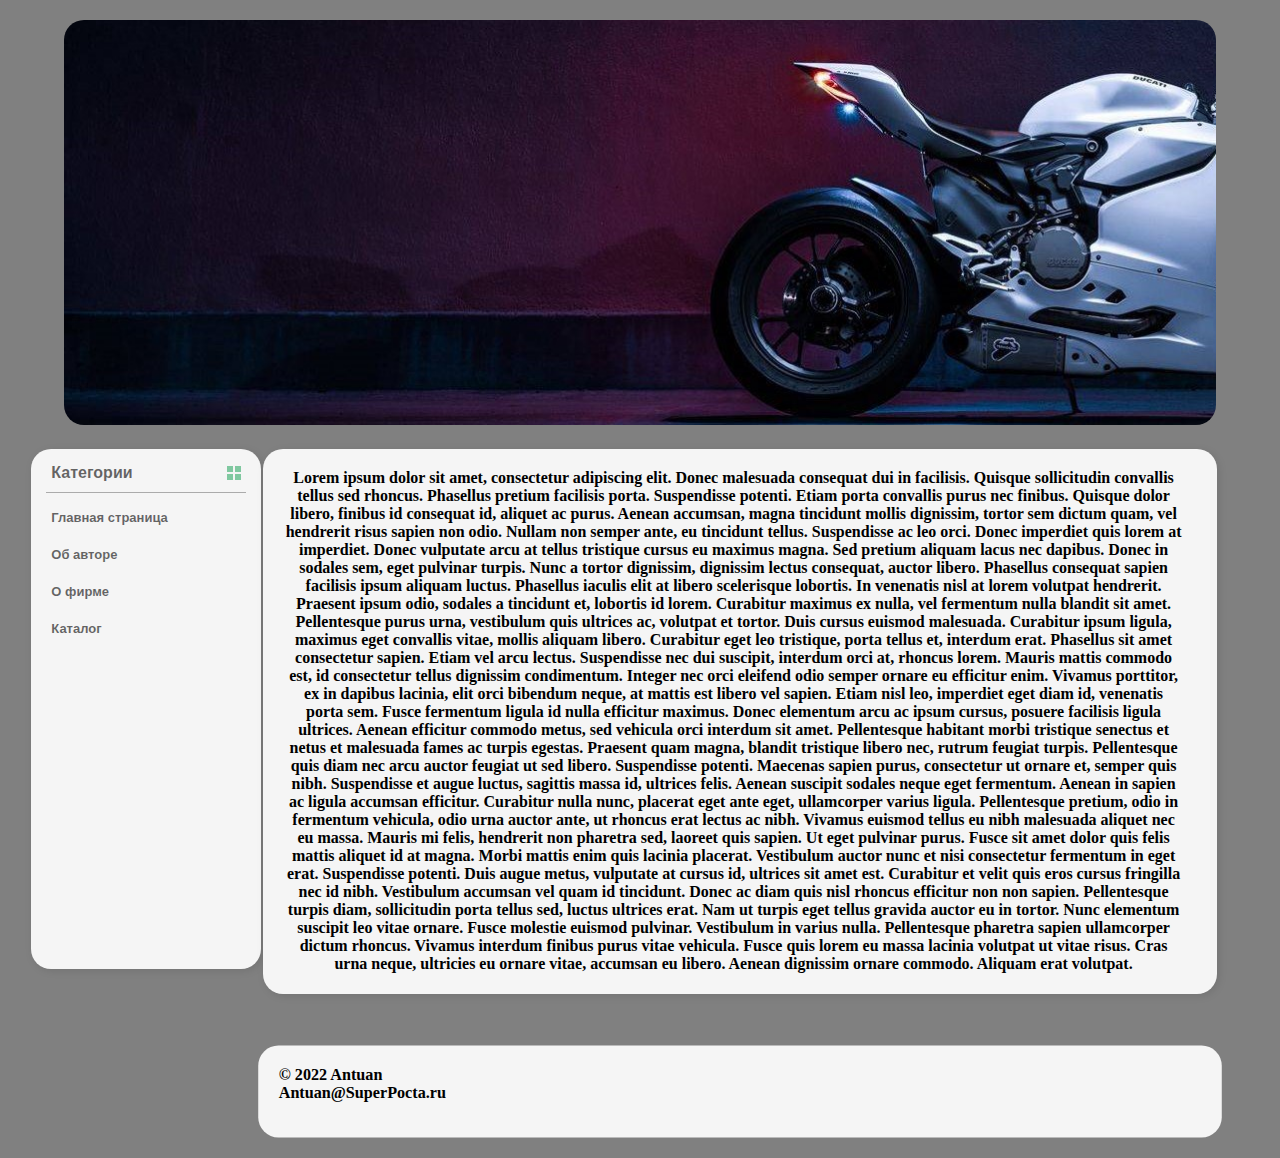
<file: index.html>
<html>
<head>
  <meta http-equiv="Content-Type" content="text/html; charset=utf-8">
  <title>Лаб №1</title>
  <link rel="stylesheet" href="style.css" type="text/css">
 </head>
 <body>
    <table>
        <tr>
            <div class="top_Image" style="background-image: url(img/90280713-a8cf-4c67-8dce-da71dcd36cbf.jfif);">
                
            </div>
        </tr>
      <tr>
        <th style="float: right; text-align: left;">
          <div class="category-wrap">
      <h3>Категории</h3>
      <ul class="nav" style="border-top: 1px solid rgba(0,0,0,.3);">
          <li><a href="index.html">Главная страница</a>
          </li>
          <li><a href="aboutme.html">Об авторе</a></li>
          <li><a href="company.html">О фирме</a></li>
          <li><a href="#">Каталог</a>
            <ul class="secondmenu">
              <li><a href="bikes.html">Мотоциклы</a></li>
              <li><a href="scooter.html">Мопеды</a></li>
              <li><a href="equipment.html">Экипировка</a></li>
            </ul>
          </li>
        </ul>
      </div>
        </th>
        <th>
                <div class="content">
                  <p style="width: 900px;">Lorem ipsum dolor sit amet, consectetur adipiscing elit. Donec malesuada consequat dui in facilisis. Quisque sollicitudin convallis tellus sed rhoncus. Phasellus pretium facilisis porta. Suspendisse potenti. Etiam porta convallis purus nec finibus. Quisque dolor libero, finibus id consequat id, aliquet ac purus. Aenean accumsan, magna tincidunt mollis dignissim, tortor sem dictum quam, vel hendrerit risus sapien non odio. Nullam non semper ante, eu tincidunt tellus. Suspendisse ac leo orci. Donec imperdiet quis lorem at imperdiet. Donec vulputate arcu at tellus tristique cursus eu maximus magna. Sed pretium aliquam lacus nec dapibus. Donec in sodales sem, eget pulvinar turpis. Nunc a tortor dignissim, dignissim lectus consequat, auctor libero. Phasellus consequat sapien facilisis ipsum aliquam luctus. Phasellus iaculis elit at libero scelerisque lobortis.

In venenatis nisl at lorem volutpat hendrerit. Praesent ipsum odio, sodales a tincidunt et, lobortis id lorem. Curabitur maximus ex nulla, vel fermentum nulla blandit sit amet. Pellentesque purus urna, vestibulum quis ultrices ac, volutpat et tortor. Duis cursus euismod malesuada. Curabitur ipsum ligula, maximus eget convallis vitae, mollis aliquam libero. Curabitur eget leo tristique, porta tellus et, interdum erat. Phasellus sit amet consectetur sapien. Etiam vel arcu lectus. Suspendisse nec dui suscipit, interdum orci at, rhoncus lorem. Mauris mattis commodo est, id consectetur tellus dignissim condimentum. Integer nec orci eleifend odio semper ornare eu efficitur enim. Vivamus porttitor, ex in dapibus lacinia, elit orci bibendum neque, at mattis est libero vel sapien. Etiam nisl leo, imperdiet eget diam id, venenatis porta sem.

Fusce fermentum ligula id nulla efficitur maximus. Donec elementum arcu ac ipsum cursus, posuere facilisis ligula ultrices. Aenean efficitur commodo metus, sed vehicula orci interdum sit amet. Pellentesque habitant morbi tristique senectus et netus et malesuada fames ac turpis egestas. Praesent quam magna, blandit tristique libero nec, rutrum feugiat turpis. Pellentesque quis diam nec arcu auctor feugiat ut sed libero. Suspendisse potenti.

Maecenas sapien purus, consectetur ut ornare et, semper quis nibh. Suspendisse et augue luctus, sagittis massa id, ultrices felis. Aenean suscipit sodales neque eget fermentum. Aenean in sapien ac ligula accumsan efficitur. Curabitur nulla nunc, placerat eget ante eget, ullamcorper varius ligula. Pellentesque pretium, odio in fermentum vehicula, odio urna auctor ante, ut rhoncus erat lectus ac nibh. Vivamus euismod tellus eu nibh malesuada aliquet nec eu massa. Mauris mi felis, hendrerit non pharetra sed, laoreet quis sapien. Ut eget pulvinar purus. Fusce sit amet dolor quis felis mattis aliquet id at magna. Morbi mattis enim quis lacinia placerat. Vestibulum auctor nunc et nisi consectetur fermentum in eget erat. Suspendisse potenti.

Duis augue metus, vulputate at cursus id, ultrices sit amet est. Curabitur et velit quis eros cursus fringilla nec id nibh. Vestibulum accumsan vel quam id tincidunt. Donec ac diam quis nisl rhoncus efficitur non non sapien. Pellentesque turpis diam, sollicitudin porta tellus sed, luctus ultrices erat. Nam ut turpis eget tellus gravida auctor eu in tortor. Nunc elementum suscipit leo vitae ornare. Fusce molestie euismod pulvinar. Vestibulum in varius nulla. Pellentesque pharetra sapien ullamcorper dictum rhoncus. Vivamus interdum finibus purus vitae vehicula. Fusce quis lorem eu massa lacinia volutpat ut vitae risus. Cras urna neque, ultricies eu ornare vitae, accumsan eu libero. Aenean dignissim ornare commodo. Aliquam erat volutpat.</p>
                </div>
        </th>
      </tr>
      <tr>
        <th>
            
        
        </th>
        <th>
            <footer>
                <div class="footer_text">
                    <p>© 2022 Antuan</p>
                    <a href="#">Antuan@SuperPocta.ru</a>
                </div>
                
            </footer>
        </th>
      </tr>

    </table>
 </body>
</html>
</file>
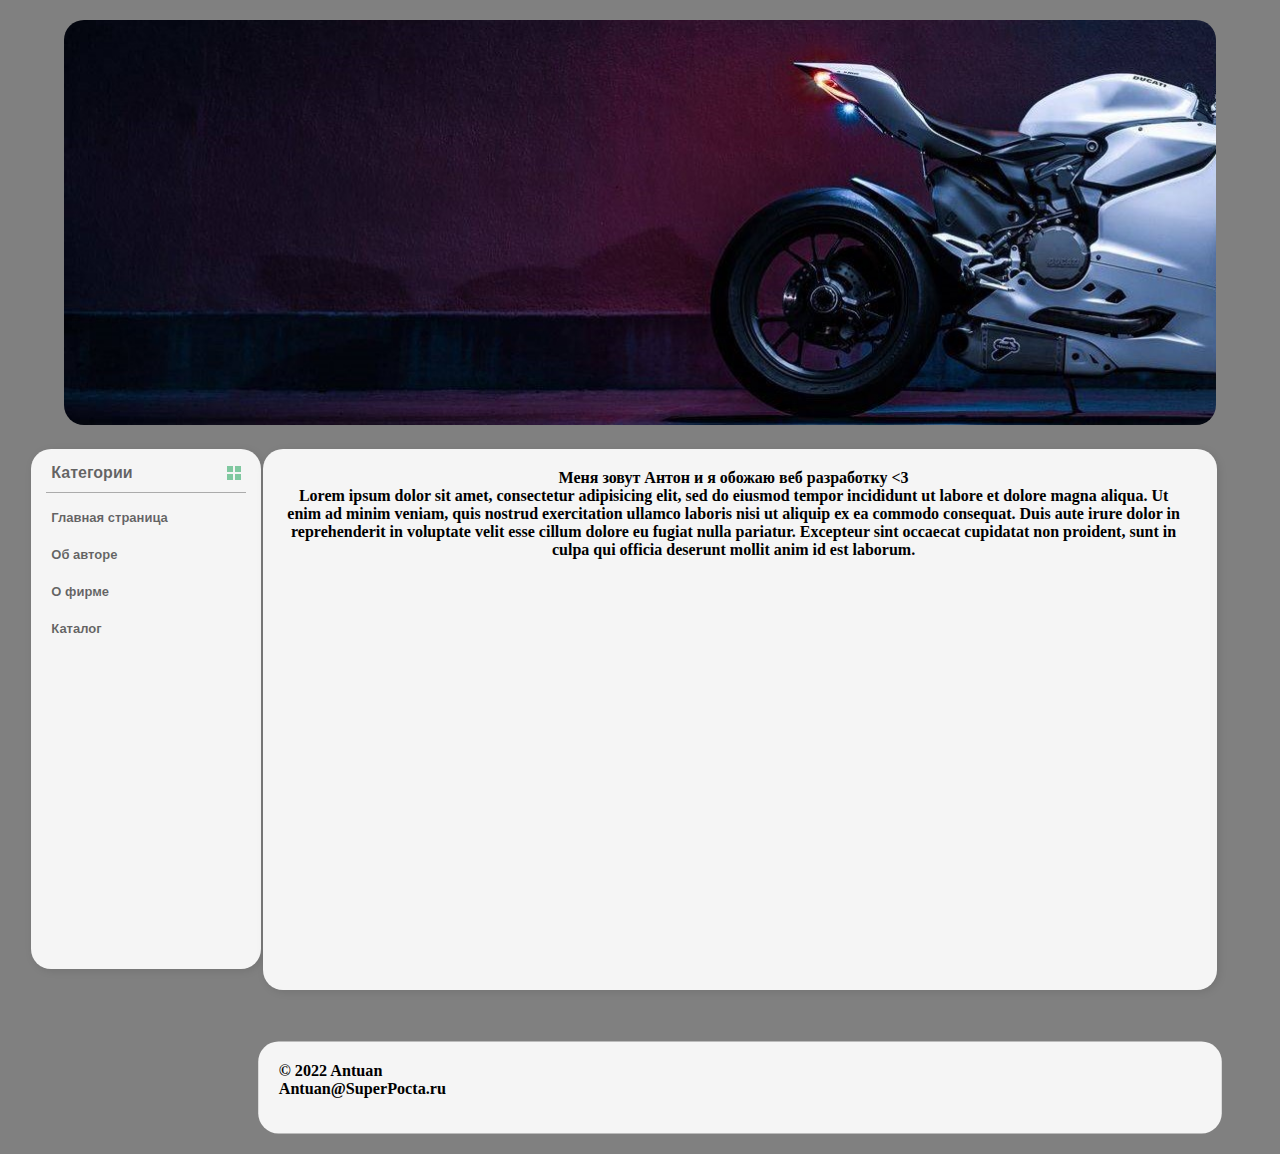
<file: aboutme.html>
<html>
<head>
  <meta http-equiv="Content-Type" content="text/html; charset=utf-8">
  <title>Лаб №1</title>
  <link rel="stylesheet" href="style.css" type="text/css">
 </head>
 <body>
    <table>
        <tr>
            <div class="top_Image" style="background-image: url(img/90280713-a8cf-4c67-8dce-da71dcd36cbf.jfif);">
                
            </div>
        </tr>
      <tr>
        <th style="float: right; text-align: left;">
          <div class="category-wrap">
      <h3>Категории</h3>
      <ul class="nav" style="border-top: 1px solid rgba(0,0,0,.3);">
          <li><a href="index.html">Главная страница</a>
          </li>
          <li><a href="aboutme.html">Об авторе</a></li>
          <li><a href="company.html">О фирме</a></li>
          <li><a href="#">Каталог</a>
            <ul class="secondmenu">
              <li><a href="bikes.html">Мотоциклы</a></li>
              <li><a href="scooter.html">Мопеды</a></li>
              <li><a href="equipment.html">Экипировка</a></li>
            </ul>
          </li>
        </ul>
      </div>
        </th>
        <th>
                <div class="content">
                  <p style="width: 900px; min-height: 500px;">Меня зовут Антон и я обожаю веб разработку <3<br>
                    Lorem ipsum dolor sit amet, consectetur adipisicing elit, sed do eiusmod
                    tempor incididunt ut labore et dolore magna aliqua. Ut enim ad minim veniam,
                    quis nostrud exercitation ullamco laboris nisi ut aliquip ex ea commodo
                    consequat. Duis aute irure dolor in reprehenderit in voluptate velit esse
                    cillum dolore eu fugiat nulla pariatur. Excepteur sint occaecat cupidatat non
                    proident, sunt in culpa qui officia deserunt mollit anim id est laborum.</p>
                </div>
        </th>
      </tr>
      <tr>
        <th>
            
        
        </th>
        <th>
            <footer>
                <div class="footer_text">
                    <p>© 2022 Antuan</p>
                    <a href="#">Antuan@SuperPocta.ru</a>
                </div>
                
            </footer>
        </th>
      </tr>

    </table>
 </body>
</html>
</file>
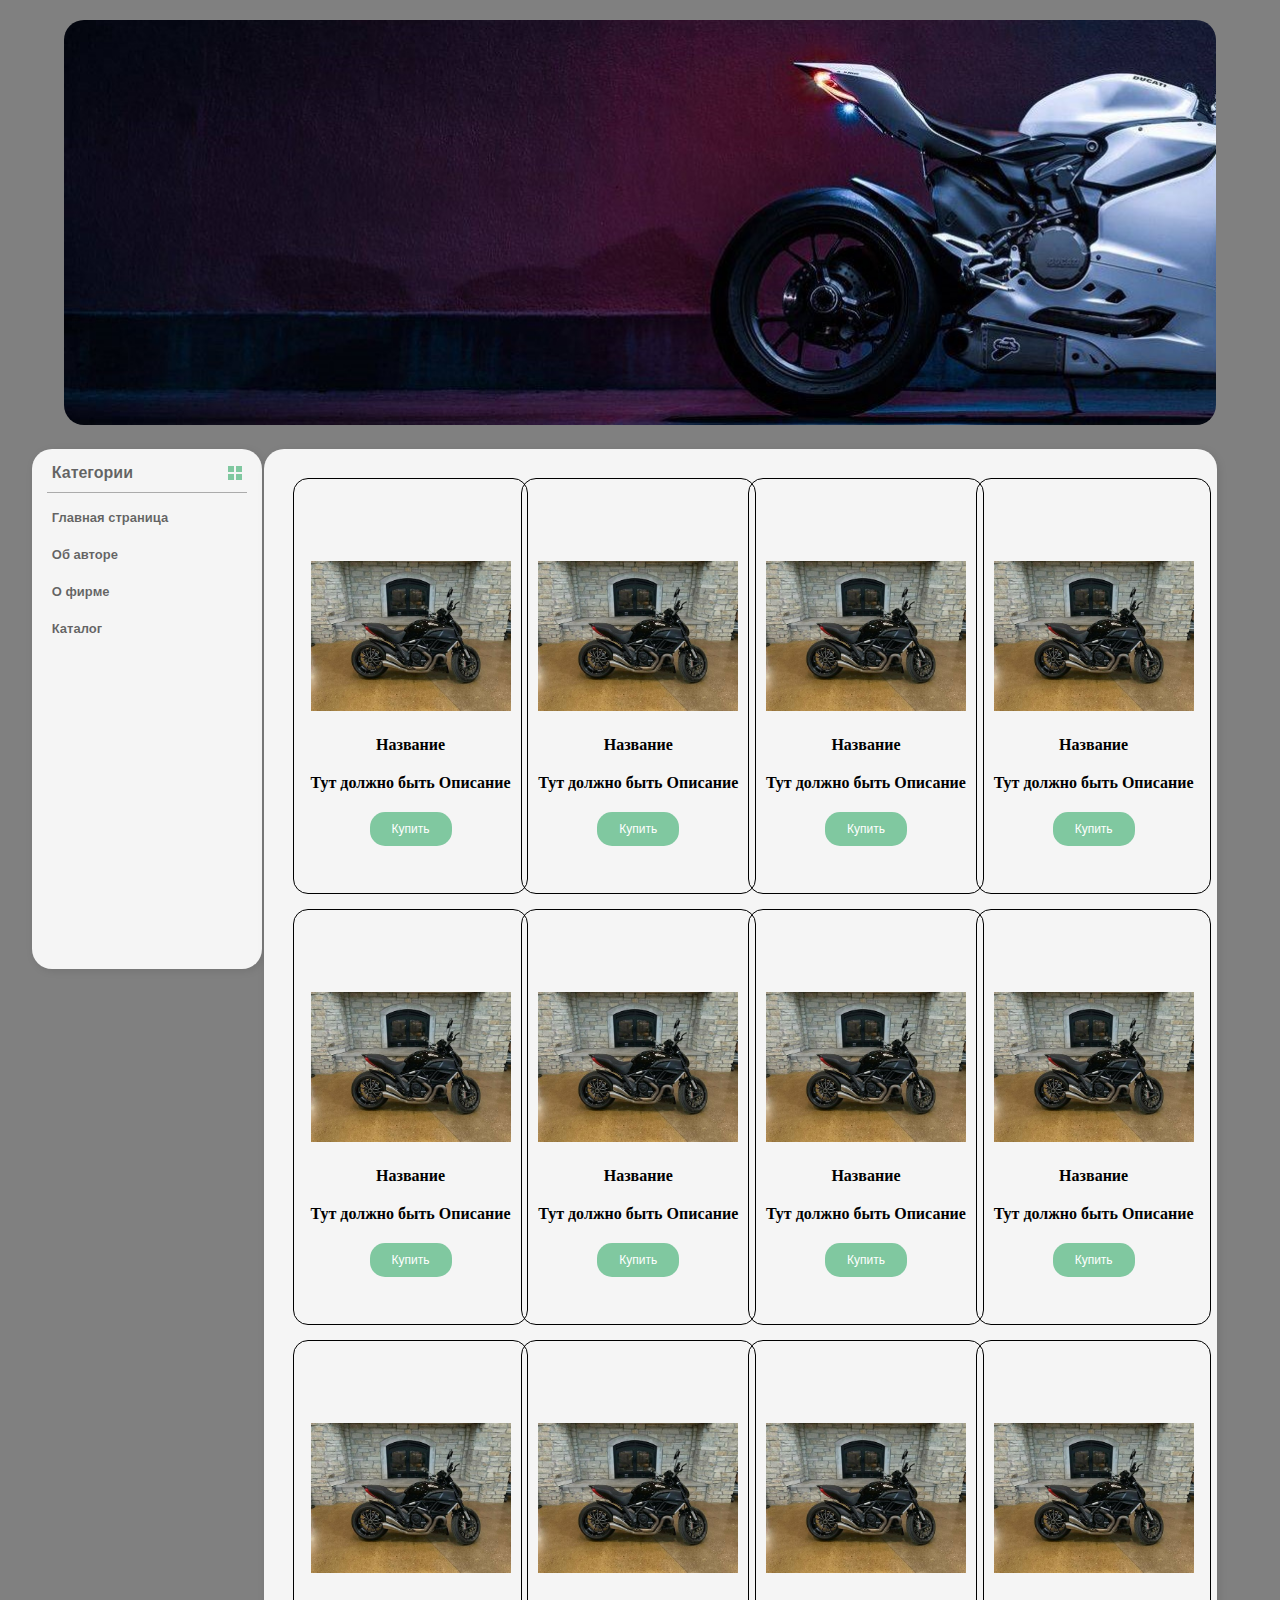
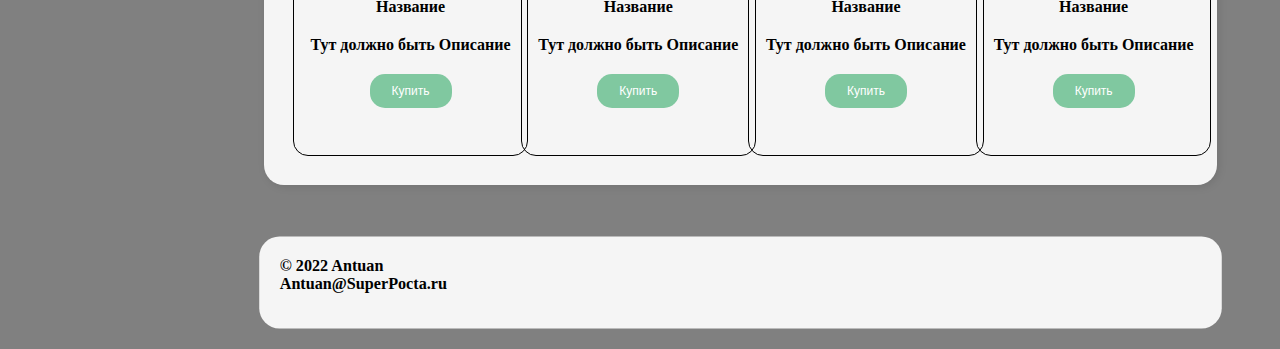
<file: bikes.html>
<html>
<head>
  <meta http-equiv="Content-Type" content="text/html; charset=utf-8">
  <title>Лаб №1</title>
  <link rel="stylesheet" href="style.css" type="text/css">
 </head>
 <body>
    <table>
        <tr>
            <div class="top_Image" style="background-image: url(img/90280713-a8cf-4c67-8dce-da71dcd36cbf.jfif);">
                
            </div>
        </tr>
      <tr>
        <th style="float: right; text-align: left;">
          <div class="category-wrap">
      <h3>Категории</h3>
      <ul class="nav" style="border-top: 1px solid rgba(0,0,0,.3);">
          <li><a href="index.html">Главная страница</a>
          </li>
          <li><a href="aboutme.html">Об авторе</a></li>
          <li><a href="company.html">О фирме</a></li>
          <li><a href="#">Каталог</a>
            <ul class="secondmenu">
              <li><a href="bikes.html">Мотоциклы</a></li>
              <li><a href="scooter.html">Мопеды</a></li>
              <li><a href="equipment.html">Экипировка</a></li>
            </ul>
          </li>
        </ul>
      </div>
        </th>
        <th>
                <div class="content">
                  
                  <table>
                    <tr>
                      <th><div class="productimg">
                    <img class="product_image" src= "img/Motorcycles/MotorcycleDucatiDIAVELCARBON.jpg"  >
                    <p class="product_Name">Название</p>
                    <p>Тут должно быть Описание</p>
                    <button class="button" text="Купить" hover-text="2000"></button>
                  </div></th>
                      <th><div class="productimg">
                    <img class="product_image" src="img/Motorcycles/MotorcycleDucatiDIAVELCARBON.jpg"  >
                    <p class="product_Name">Название</p>
                    <p>Тут должно быть Описание</p>
                    <button class="button" text="Купить" hover-text="2000"></button>
                  </div></th>
                      <th><div class="productimg">
                    <img class="product_image" src="img/Motorcycles/MotorcycleDucatiDIAVELCARBON.jpg"  >
                    <p class="product_Name">Название</p>
                    <p>Тут должно быть Описание</p>
                    <button class="button" text="Купить" hover-text="2000"></button>
                  </div></th>
                      <th><div class="productimg">
                    <img class="product_image" src="img/Motorcycles/MotorcycleDucatiDIAVELCARBON.jpg"  >
                    <p class="product_Name">Название</p>
                    <p>Тут должно быть Описание</p>
                    <button class="button" text="Купить" hover-text="2000"></button>
                  </div></th>
                    </tr>
                    <tr>
                      <th><div class="productimg">
                    <img class="product_image" src="img/Motorcycles/MotorcycleDucatiDIAVELCARBON.jpg"  >
                    <p class="product_Name">Название</p>
                    <p>Тут должно быть Описание</p>
                    <button class="button" text="Купить" hover-text="2000"></button>
                  </div></th>
                      <th><div class="productimg">
                    <img class="product_image" src="img/Motorcycles/MotorcycleDucatiDIAVELCARBON.jpg"  >
                    <p class="product_Name">Название</p>
                    <p>Тут должно быть Описание</p>
                    <button class="button" text="Купить" hover-text="2000"></button>
                  </div></th>
                      <th><div class="productimg">
                    <img class="product_image" src="img/Motorcycles/MotorcycleDucatiDIAVELCARBON.jpg"  >
                    <p class="product_Name">Название</p>
                    <p>Тут должно быть Описание</p>
                    <button class="button" text="Купить" hover-text="2000"></button>
                  </div></th>
                      <th><div class="productimg">
                    <img class="product_image" src="img/Motorcycles/MotorcycleDucatiDIAVELCARBON.jpg"  >
                    <p class="product_Name">Название</p>
                    <p>Тут должно быть Описание</p>
                    <button class="button" text="Купить" hover-text="2000"></button>
                  </div></th>
                    </tr>
                    <tr>
                      <th><div class="productimg">
                    <img class="product_image" src="img/Motorcycles/MotorcycleDucatiDIAVELCARBON.jpg"  >
                    <p class="product_Name">Название</p>
                    <p>Тут должно быть Описание</p>
                    <button class="button" text="Купить" hover-text="2000"></button>
                  </div></th>
                      <th><div class="productimg">
                    <img class="product_image" src="img/Motorcycles/MotorcycleDucatiDIAVELCARBON.jpg"  >
                    <p class="product_Name">Название</p>
                    <p>Тут должно быть Описание</p>
                    <button class="button" text="Купить" hover-text="2000"></button>
                  </div></th>
                      <th><div class="productimg">
                    <img class="product_image" src="img/Motorcycles/MotorcycleDucatiDIAVELCARBON.jpg"  >
                    <p class="product_Name">Название</p>
                    <p>Тут должно быть Описание</p>
                    <button class="button" text="Купить" hover-text="2000"></button>
                  </div></th>
                      <th><div class="productimg">
                    <img class="product_image" src="img/Motorcycles/MotorcycleDucatiDIAVELCARBON.jpg"  >
                    <p class="product_Name">Название</p>
                    <p>Тут должно быть Описание</p>
                    <button class="button" text="Купить" hover-text="2000"></button>
                  </div></th>
                    </tr>
                    
                      
                  </table>
                </div>
        </th>
      </tr>
      <tr>
        <th>
            
        
        </th>
        <th>
            <footer>
                <div class="footer_text">
                    <p>© 2022 Antuan</p>
                    <a href="#">Antuan@SuperPocta.ru</a>
                </div>
                
            </footer>
        </th>
      </tr>

    </table>
 </body>
</html>
</file>
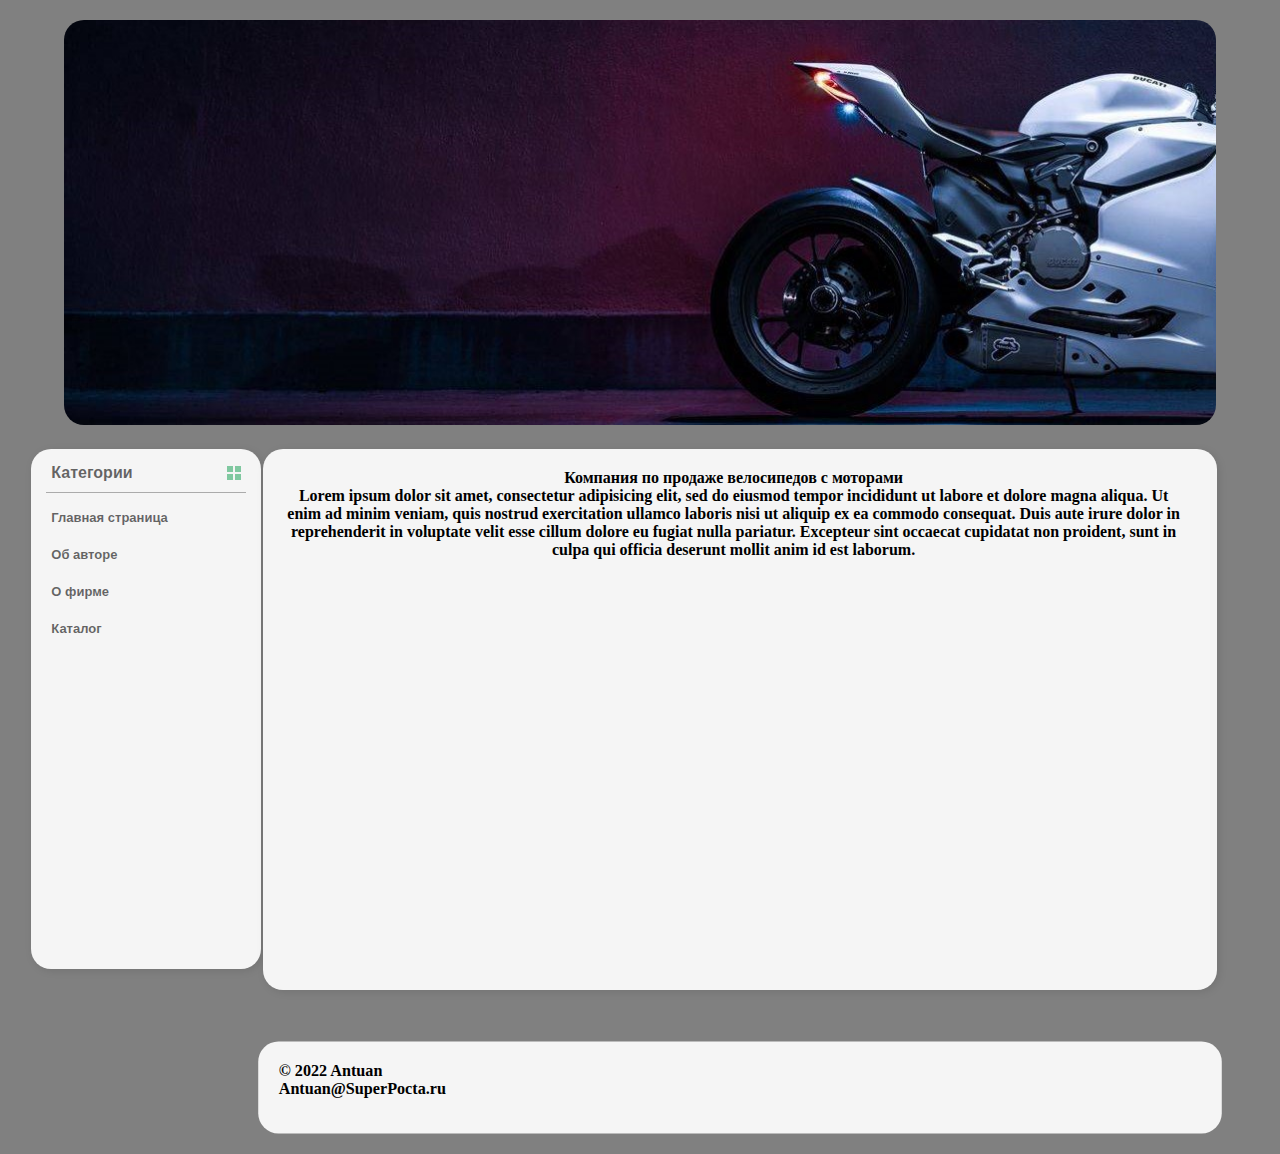
<file: company.html>
<html>
<head>
  <meta http-equiv="Content-Type" content="text/html; charset=utf-8">
  <title>Лаб №1</title>
  <link rel="stylesheet" href="style.css" type="text/css">
 </head>
 <body>
    <table>
        <tr>
            <div class="top_Image" style="background-image: url(img/90280713-a8cf-4c67-8dce-da71dcd36cbf.jfif);">
                
            </div>
        </tr>
      <tr>
        <th style="float: right; text-align: left;">
          <div class="category-wrap">
      <h3>Категории</h3>
      <ul class="nav" style="border-top: 1px solid rgba(0,0,0,.3);">
          <li><a href="index.html">Главная страница</a>
          </li>
          <li><a href="aboutme.html">Об авторе</a></li>
          <li><a href="company.html">О фирме</a></li>
          <li><a href="#">Каталог</a>
            <ul class="secondmenu">
              <li><a href="bikes.html">Мотоциклы</a></li>
              <li><a href="scooter.html">Мопеды</a></li>
              <li><a href="equipment.html">Экипировка</a></li>
            </ul>
          </li>
        </ul>
      </div>
        </th>
        <th>
                <div class="content">
                  <p style="width: 900px; min-height: 500px;">Компания по продаже велосипедов с моторами<br>
                  Lorem ipsum dolor sit amet, consectetur adipisicing elit, sed do eiusmod
                  tempor incididunt ut labore et dolore magna aliqua. Ut enim ad minim veniam,
                  quis nostrud exercitation ullamco laboris nisi ut aliquip ex ea commodo
                  consequat. Duis aute irure dolor in reprehenderit in voluptate velit esse
                  cillum dolore eu fugiat nulla pariatur. Excepteur sint occaecat cupidatat non
                  proident, sunt in culpa qui officia deserunt mollit anim id est laborum.</p>
                </div>
        </th>
      </tr>
      <tr>
        <th>
            
        
        </th>
        <th>
            <footer>
                <div class="footer_text">
                    <p>© 2022 Antuan</p>
                    <a href="#">Antuan@SuperPocta.ru</a>
                </div>
                
            </footer>
        </th>
      </tr>

    </table>
 </body>
</html>
</file>
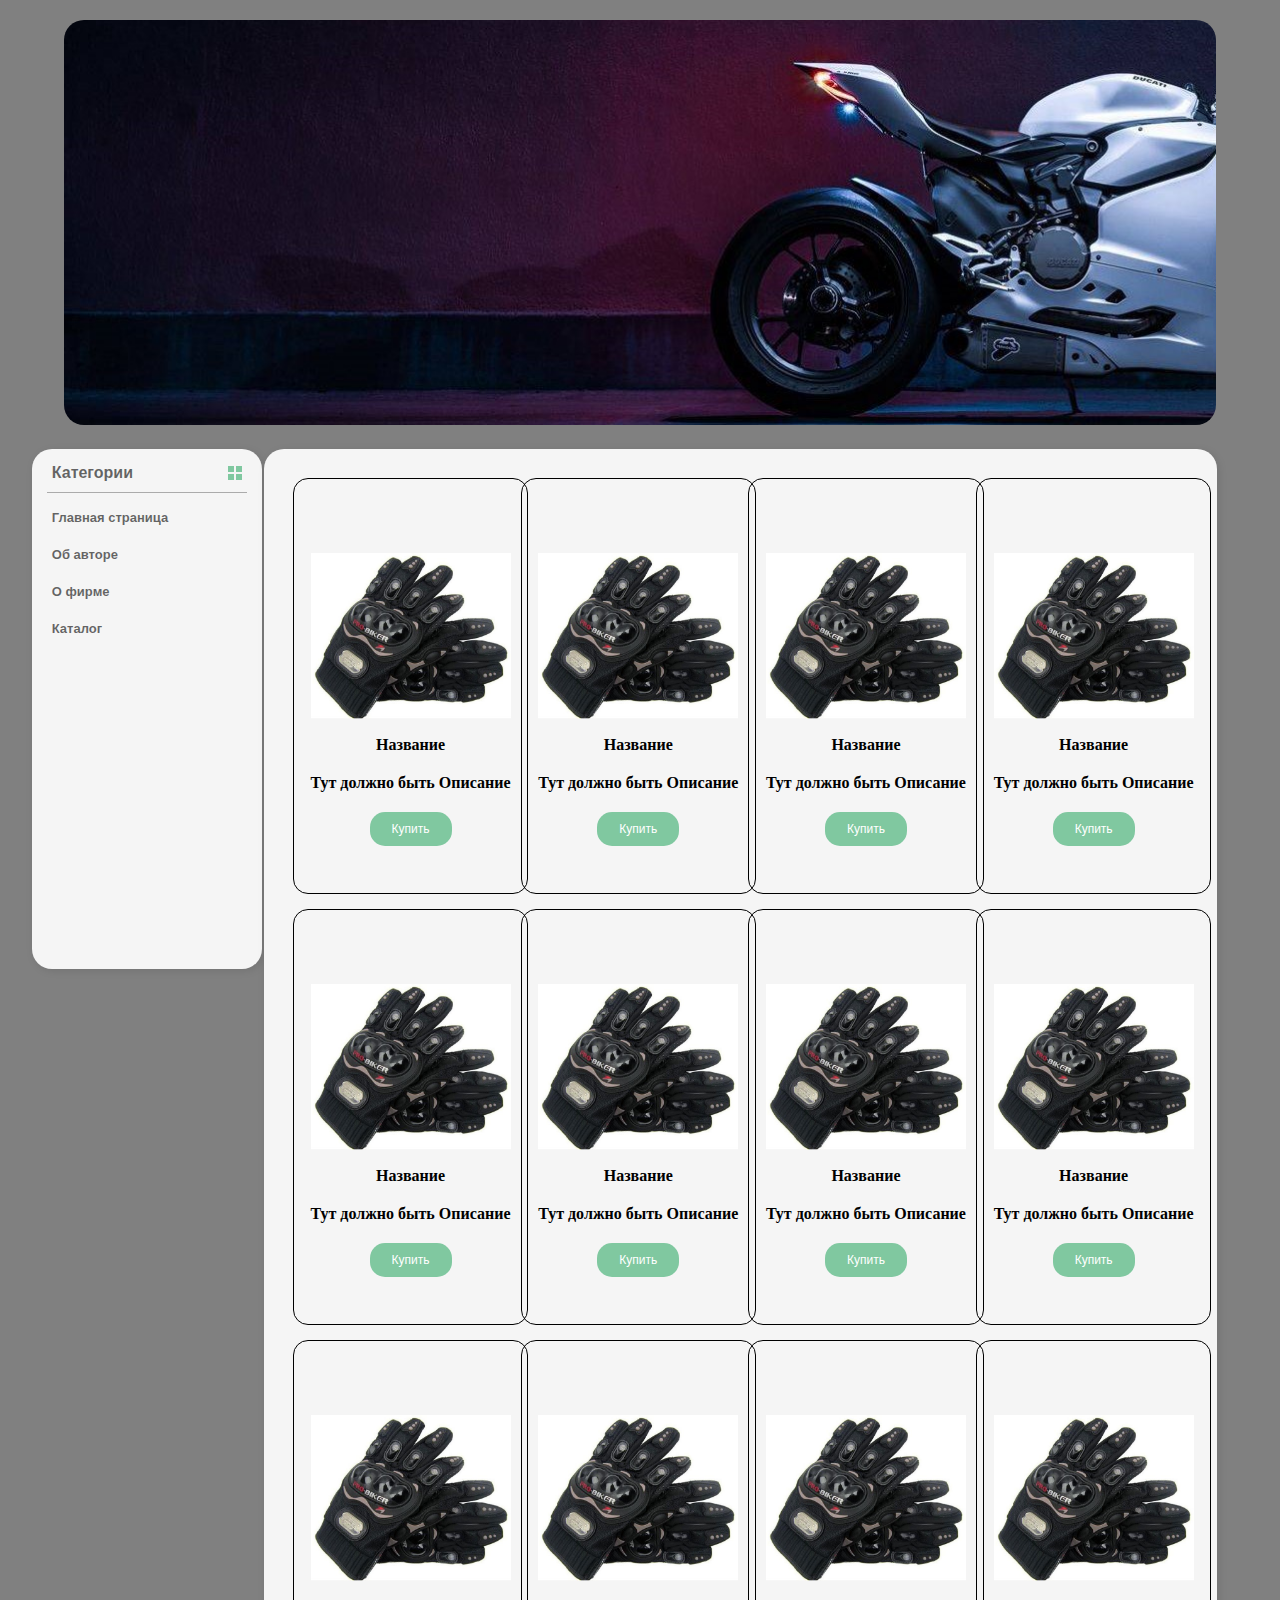
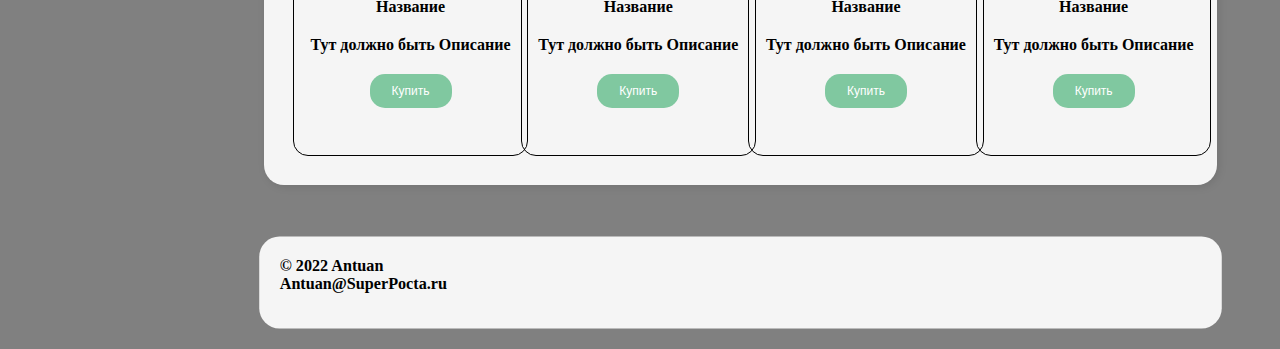
<file: equipment.html>
<html>
<head>
  <meta http-equiv="Content-Type" content="text/html; charset=utf-8">
  <title>Лаб №1</title>
  <link rel="stylesheet" href="style.css" type="text/css">
 </head>
 <body>
    <table>
        <tr>
            <div class="top_Image" style="background-image: url(img/90280713-a8cf-4c67-8dce-da71dcd36cbf.jfif);">
                
            </div>
        </tr>
      <tr>
        <th style="float: right; text-align: left;">
          <div class="category-wrap">
      <h3>Категории</h3>
      <ul class="nav" style="border-top: 1px solid rgba(0,0,0,.3);">
          <li><a href="index.html">Главная страница</a>
          </li>
          <li><a href="aboutme.html">Об авторе</a></li>
          <li><a href="company.html">О фирме</a></li>
          <li><a href="#">Каталог</a>
            <ul class="secondmenu">
              <li><a href="bikes.html">Мотоциклы</a></li>
              <li><a href="scooter.html">Мопеды</a></li>
              <li><a href="equipment.html">Экипировка</a></li>
            </ul>
          </li>
        </ul>
      </div>
        </th>
        <th>
                <div class="content">
                  
                  <table>
                    <tr>
                        <th><div class="productimg">
                      <img class="product_image" src="img/Equipment/EquipmentsMotoGloves_Black.jpg"  >
                      <p class="product_Name">Название</p>
                      <p>Тут должно быть Описание</p>
                      <button class="button" text="Купить" hover-text="2000"></button>
                    </div></th>
                        <th><div class="productimg">
                      <img class="product_image" src="img/Equipment/EquipmentsMotoGloves_Black.jpg"  >
                      <p class="product_Name">Название</p>
                      <p>Тут должно быть Описание</p>
                      <button class="button" text="Купить" hover-text="2000"></button>
                    </div></th>
                        <th><div class="productimg">
                      <img class="product_image" src="img/Equipment/EquipmentsMotoGloves_Black.jpg"  >
                      <p class="product_Name">Название</p>
                      <p>Тут должно быть Описание</p>
                      <button class="button" text="Купить" hover-text="2000"></button>
                    </div></th>
                        <th><div class="productimg">
                      <img class="product_image" src="img/Equipment/EquipmentsMotoGloves_Black.jpg"  >
                      <p class="product_Name">Название</p>
                      <p>Тут должно быть Описание</p>
                      <button class="button" text="Купить" hover-text="2000"></button>
                    </div></th>
                      </tr>
                      <tr>
                        <th><div class="productimg">
                      <img class="product_image" src="img/Equipment/EquipmentsMotoGloves_Black.jpg"  >
                      <p class="product_Name">Название</p>
                      <p>Тут должно быть Описание</p>
                      <button class="button" text="Купить" hover-text="2000"></button>
                    </div></th>
                        <th><div class="productimg">
                      <img class="product_image" src="img/Equipment/EquipmentsMotoGloves_Black.jpg"  >
                      <p class="product_Name">Название</p>
                      <p>Тут должно быть Описание</p>
                      <button class="button" text="Купить" hover-text="2000"></button>
                    </div></th>
                        <th><div class="productimg">
                      <img class="product_image" src="img/Equipment/EquipmentsMotoGloves_Black.jpg"  >
                      <p class="product_Name">Название</p>
                      <p>Тут должно быть Описание</p>
                      <button class="button" text="Купить" hover-text="2000"></button>
                    </div></th>
                        <th><div class="productimg">
                      <img class="product_image" src="img/Equipment/EquipmentsMotoGloves_Black.jpg"  >
                      <p class="product_Name">Название</p>
                      <p>Тут должно быть Описание</p>
                      <button class="button" text="Купить" hover-text="2000"></button>
                    </div></th>
                      </tr>
                      <tr>
                        <th><div class="productimg">
                      <img class="product_image" src="img/Equipment/EquipmentsMotoGloves_Black.jpg"  >
                      <p class="product_Name">Название</p>
                      <p>Тут должно быть Описание</p>
                      <button class="button" text="Купить" hover-text="2000"></button>
                    </div></th>
                        <th><div class="productimg">
                      <img class="product_image" src="img/Equipment/EquipmentsMotoGloves_Black.jpg"  >
                      <p class="product_Name">Название</p>
                      <p>Тут должно быть Описание</p>
                      <button class="button" text="Купить" hover-text="2000"></button>
                    </div></th>
                        <th><div class="productimg">
                      <img class="product_image" src="img/Equipment/EquipmentsMotoGloves_Black.jpg"  >
                      <p class="product_Name">Название</p>
                      <p>Тут должно быть Описание</p>
                      <button class="button" text="Купить" hover-text="2000"></button>
                    </div></th>
                        <th><div class="productimg">
                      <img class="product_image" src="img/Equipment/EquipmentsMotoGloves_Black.jpg"  >
                      <p class="product_Name">Название</p>
                      <p>Тут должно быть Описание</p>
                      <button class="button" text="Купить" hover-text="2000"></button>
                    </div></th>
                      </tr>
                    
                  </table>
                </div>
        </th>
      </tr>
      <tr>
        <th>
            
        
        </th>
        <th>
            <footer>
                <div class="footer_text">
                    <p>© 2022 Antuan</p>
                    <a href="#">Antuan@SuperPocta.ru</a>
                </div>
                
            </footer>
        </th>
      </tr>

    </table>
 </body>
</html>
</file>
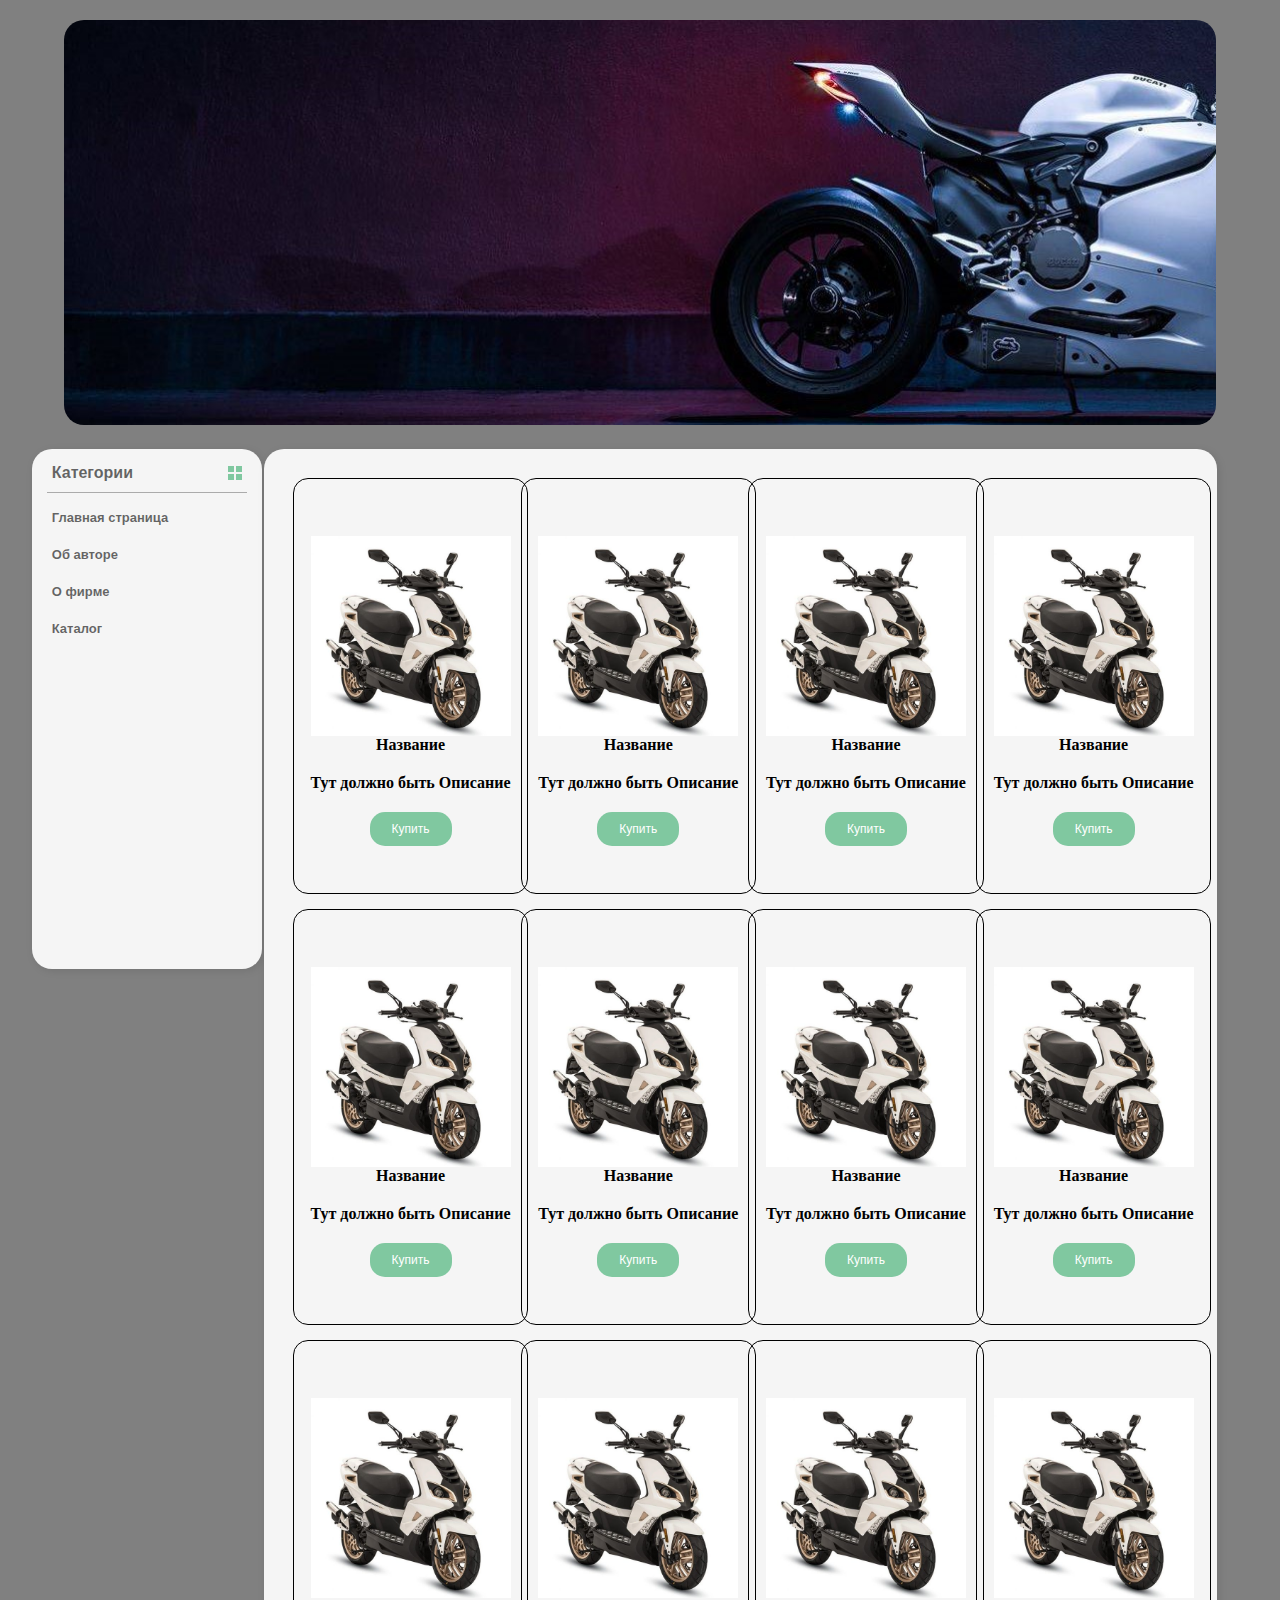
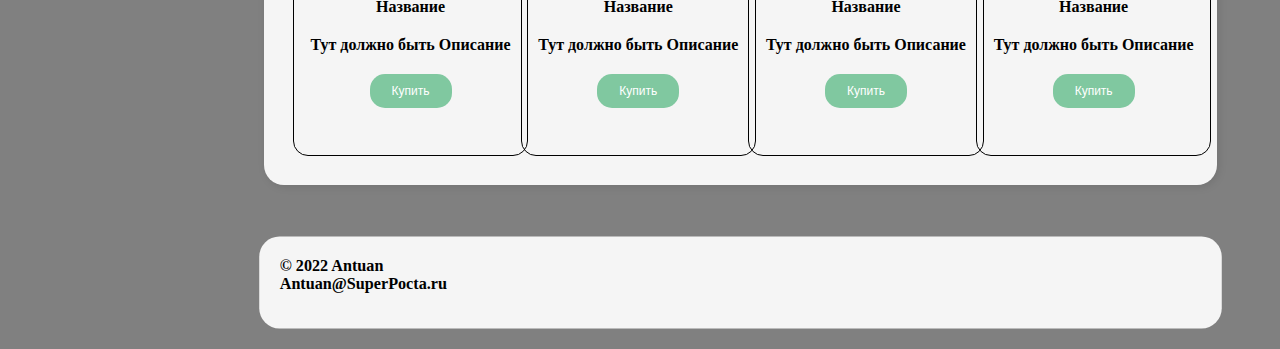
<file: scooter.html>
<html>
<head>
  <meta http-equiv="Content-Type" content="text/html; charset=utf-8">
  <title>Лаб №1</title>
  <link rel="stylesheet" href="style.css" type="text/css">
 </head>
 <body>
    <table>
        <tr>
            <div class="top_Image" style="background-image: url(img/90280713-a8cf-4c67-8dce-da71dcd36cbf.jfif);">
                
            </div>
        </tr>
      <tr>
        <th style="float: right; text-align: left;">
          <div class="category-wrap">
      <h3>Категории</h3>
      <ul class="nav" style="border-top: 1px solid rgba(0,0,0,.3);">
          <li><a href="index.html">Главная страница</a>
          </li>
          <li><a href="aboutme.html">Об авторе</a></li>
          <li><a href="company.html">О фирме</a></li>
          <li><a href="#">Каталог</a>
            <ul class="secondmenu">
              <li><a href="bikes.html">Мотоциклы</a></li>
              <li><a href="scooter.html">Мопеды</a></li>
              <li><a href="equipment.html">Экипировка</a></li>
            </ul>
          </li>
        </ul>
      </div>
        </th>
        <th>
                <div class="content">
                  
                  <table>
                      <tr>
                        <th><div class="productimg">
                      <img class="product_image" src="img/Scooter/ScooterPeugeot.jpg"  >
                      <p class="product_Name">Название</p>
                      <p>Тут должно быть Описание</p>
                      <button class="button" text="Купить" hover-text="2000"></button>
                    </div></th>
                        <th><div class="productimg">
                      <img class="product_image" src="img/Scooter/ScooterPeugeot.jpg"  >
                      <p class="product_Name">Название</p>
                      <p>Тут должно быть Описание</p>
                      <button class="button" text="Купить" hover-text="2000"></button>
                    </div></th>
                        <th><div class="productimg">
                      <img class="product_image" src="img/Scooter/ScooterPeugeot.jpg"  >
                      <p class="product_Name">Название</p>
                      <p>Тут должно быть Описание</p>
                      <button class="button" text="Купить" hover-text="2000"></button>
                    </div></th>
                        <th><div class="productimg">
                      <img class="product_image" src="img/Scooter/ScooterPeugeot.jpg"  >
                      <p class="product_Name">Название</p>
                      <p>Тут должно быть Описание</p>
                      <button class="button" text="Купить" hover-text="2000"></button>
                    </div></th>
                      </tr>
                      <tr>
                        <th><div class="productimg">
                      <img class="product_image" src="img/Scooter/ScooterPeugeot.jpg"  >
                      <p class="product_Name">Название</p>
                      <p>Тут должно быть Описание</p>
                      <button class="button" text="Купить" hover-text="2000"></button>
                    </div></th>
                        <th><div class="productimg">
                      <img class="product_image" src="img/Scooter/ScooterPeugeot.jpg"  >
                      <p class="product_Name">Название</p>
                      <p>Тут должно быть Описание</p>
                      <button class="button" text="Купить" hover-text="2000"></button>
                    </div></th>
                        <th><div class="productimg">
                      <img class="product_image" src="img/Scooter/ScooterPeugeot.jpg"  >
                      <p class="product_Name">Название</p>
                      <p>Тут должно быть Описание</p>
                      <button class="button" text="Купить" hover-text="2000"></button>
                    </div></th>
                        <th><div class="productimg">
                      <img class="product_image" src="img/Scooter/ScooterPeugeot.jpg"  >
                      <p class="product_Name">Название</p>
                      <p>Тут должно быть Описание</p>
                      <button class="button" text="Купить" hover-text="2000"></button>
                    </div></th>
                      </tr>
                      <tr>
                        <th><div class="productimg">
                      <img class="product_image" src="img/Scooter/ScooterPeugeot.jpg"  >
                      <p class="product_Name">Название</p>
                      <p>Тут должно быть Описание</p>
                      <button class="button" text="Купить" hover-text="2000"></button>
                    </div></th>
                        <th><div class="productimg">
                      <img class="product_image" src="img/Scooter/ScooterPeugeot.jpg"  >
                      <p class="product_Name">Название</p>
                      <p>Тут должно быть Описание</p>
                      <button class="button" text="Купить" hover-text="2000"></button>
                    </div></th>
                        <th><div class="productimg">
                      <img class="product_image" src="img/Scooter/ScooterPeugeot.jpg"  >
                      <p class="product_Name">Название</p>
                      <p>Тут должно быть Описание</p>
                      <button class="button" text="Купить" hover-text="2000"></button>
                    </div></th>
                        <th><div class="productimg">
                      <img class="product_image" src="img/Scooter/ScooterPeugeot.jpg"  >
                      <p class="product_Name">Название</p>
                      <p>Тут должно быть Описание</p>
                      <button class="button" text="Купить" hover-text="2000"></button>
                    </div></th>
                      </tr>
                      
                  </table>
                </div>
        </th>
      </tr>
      <tr>
        <th>
            
        
        </th>
        <th>
            <footer>
                <div class="footer_text">
                    <p>© 2022 Antuan</p>
                    <a href="#">Antuan@SuperPocta.ru</a>
                </div>
                
            </footer>
        </th>
      </tr>

    </table>
 </body>
</html>
</file>
<file: style.css>
* {
    margin: 0;
    padding: 0;
  }
body{
  background: gray;
 

}
table{
  width: 100%;
  padding: 0;

}
/* Ниже начинается меню */
ul.nav li ul {
  display: none;
}



ul.nav li:hover {

  position: relative;

}
ul.nav li:hover > ul {
  display: block;
}
ul.nav li:hover ul{
  position: absolute;
  top: -3;  
  top: 100%;
  left: 8%; 
}
.category-wrap h3 {
  font-size: 16px;
  color: rgba(0,0,0,.6);
  margin: 0 0 10px;
  padding: 0 5px;
  position: relative;
}
.category-wrap h3:after {
  content: "";
  width: 6px;
  height: 6px;
  background: #80C8A0;
  position: absolute;
  right: 5px;
  bottom: 2px;
  box-shadow: -8px -8px #80C8A0, 0 -8px #80C8A0, -8px 0 #80C8A0;
}
.category-wrap ul {
  list-style: none;
  margin: 0;
  padding: 0; 
}
.category-wrap li {margin: 12px 0 0 0px;}
.secondmenu li {
  background: white;
  min-width: 150px;
  margin: 3px 0 0 0px;
  border-top-right-radius: 20px;
  border-bottom-right-radius: 20px;
}
.category-wrap a {
  text-decoration: none;
  display: block;  
  font-size: 13px;
  color: rgba(0,0,0,.6);
  padding: 5px;
  position: relative;
  transition: .3s linear;
}
.category-wrap a:after {
  content:"\f18e";
  font-family: FontAwesome;
  position: absolute;
  right: 5px;
  color: white;
  transition: .2s linear;
}
.category-wrap a:hover {
  background: #80C8A0;
  color: white;
  border-top-right-radius: 20px;
  border-bottom-right-radius: 20px;
}
.category-wrap {
  padding: 15px;
  background: whitesmoke;
  width: 200px;
  box-shadow: 2px 2px 8px rgba(0,0,0,.1);
  font-family: "Helvetica Neue", Helvetica, Arial, sans-serif;
  min-height: 490px;
  border-radius: 20px;
  position: relative;
}
/* Выше описанно меню. hover начинает действовать, когда курсор наводится на кнопку */
/* ************************************************************************************ */
.mainpage{

  min-height: 100%;
 display: flex;
 flex-direction: column;
}

.content{
  position: relative;
  background: whitesmoke;
  min-height: 70%;
  width: 90%;
  min-width: 90%;
  border-radius: 20px;
  padding: 2%;
  box-shadow: 2px 2px 8px rgba(0,0,0,.1);
}
.product{
  color: grey;
  border: 1px solid black;
  width: 150px;
  height: 250px;
  border-radius: 20px;
  padding: 1%;
  position: absolute;

}
.footer{

    position:fixed;
   left:0px;
   bottom:0px;
   height:50px;
   width:100%;
    background: black;

}


.productimg{
    border: 1px solid black;
    border-radius: 15px;
    margin: 3%;
    padding: 3%;
    height: 400px;
    width: 220px;
  }
  .productimg p{
    margin-bottom: 20;
  }
  .productimg img{
    width: 100%;
    max-width: 200px;
    height: 100%;
    max-height: 300px;
   object-fit: contain; /* Этот параметр подгоняет размеры картинки под размер блока*/

  }

  .button {
    background-color: #80C8A0;
    border: none;
    color: white;
    border-radius: 15px;
    padding: 10px 22px;
    text-align: center;
    text-decoration: none;
    font-size: 12px;
    cursor: pointer;
}
.button:hover{
  background: #1bbf64;
  transform: translate(0, 0.25em);
  content: "2000";
}
footer{

    position:relative;
    left:0px;
    bottom:0px;
    height:50px;
    width:90%;
    margin-top: 50px;
    margin-bottom: 20px;
    background: whitesmoke;
    transform: scale(1.01);
    border-radius: 20px;
    padding: 2%;
}
.footer_text p, a{
    display: block;
    text-align: left;
    color: black;
    text-decoration: none;
}
button::before {
    content: attr(text);
  }
  
  button:hover::before {
    content: attr(hover-text); /* Функция для отображения цены при наведении на кнопку.
                                Эта функция берет текст из другого параметра, когда мы наводим курсором на кнопку. */
  }
.top_Image{
    position: relative;
    background-repeat: no-repeat;
    background-size: cover;
    height: 45vh;
    width: 90%;
    border-radius: 20px;
    margin: 20 auto;

}
.product_Name{
    margin-top: -50;
}
</file>
